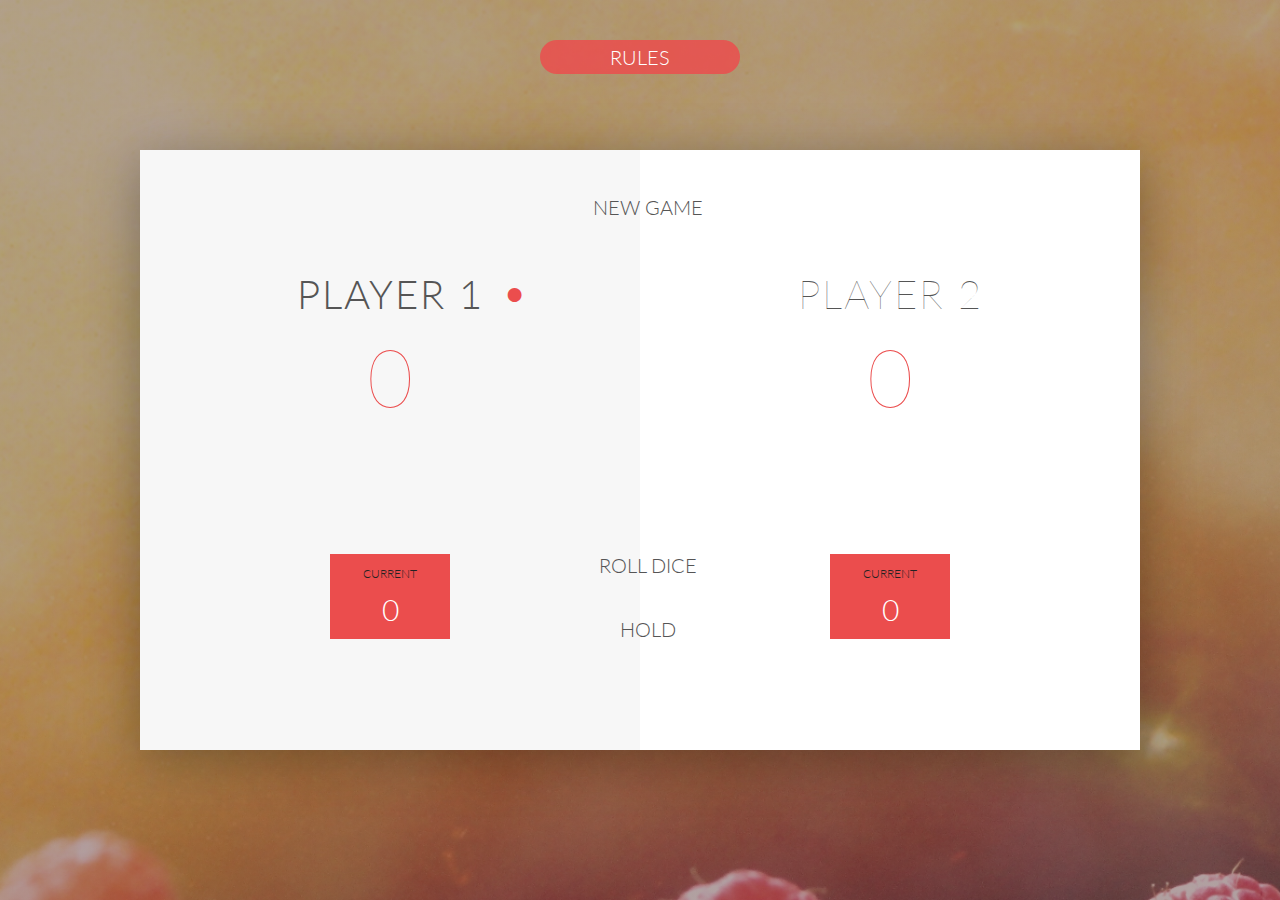
<file: index.html>
<!DOCTYPE html>
<html lang="en">
    <head>
        <meta charset="UTF-8">
        <link href="https://fonts.googleapis.com/css?family=Lato:100,300,600" rel="stylesheet" type="text/css">
        <link href="http://code.ionicframework.com/ionicons/2.0.1/css/ionicons.min.css" rel="stylesheet" type="text/css">
        <link type="text/css" rel="stylesheet" href="style.css">
        
        <title>Dice Game</title>
    </head>

    <body>
        <div class="wrapper clearfix">
            <div class="player-0-panel active">
                <div class="player-name" id="name-0">Player 1</div>
                <div class="player-score" id="score-0">43</div>
                <div class="player-current-box">
                    <div class="player-current-label">Current</div>
                    <div class="player-current-score" id="current-0">11</div>
                </div>
            </div>
            
            <div class="player-1-panel">
                <div class="player-name" id="name-1">Player 2</div>
                <div class="player-score" id="score-1">72</div>
                <div class="player-current-box">
                    <div class="player-current-label">Current</div>
                    <div class="player-current-score" id="current-1">0</div>
                </div>
            </div>
            
            <button class="btn-new"><i class="ion-ios-plus-outline"></i>New game</button>
            <button class="btn-roll"><i class="ion-ios-loop"></i>Roll dice</button>
            <button class="btn-hold"><i class="ion-ios-download-outline"></i>Hold</button>
            
            <img src="dice-5.png" alt="Dice" class="dice">
        </div>
        
        <a target="_blank" href="./rules.html" class="a-rules">Rules</a>
        
        <script src="app.js"></script>
    </body>
</html>
</file>
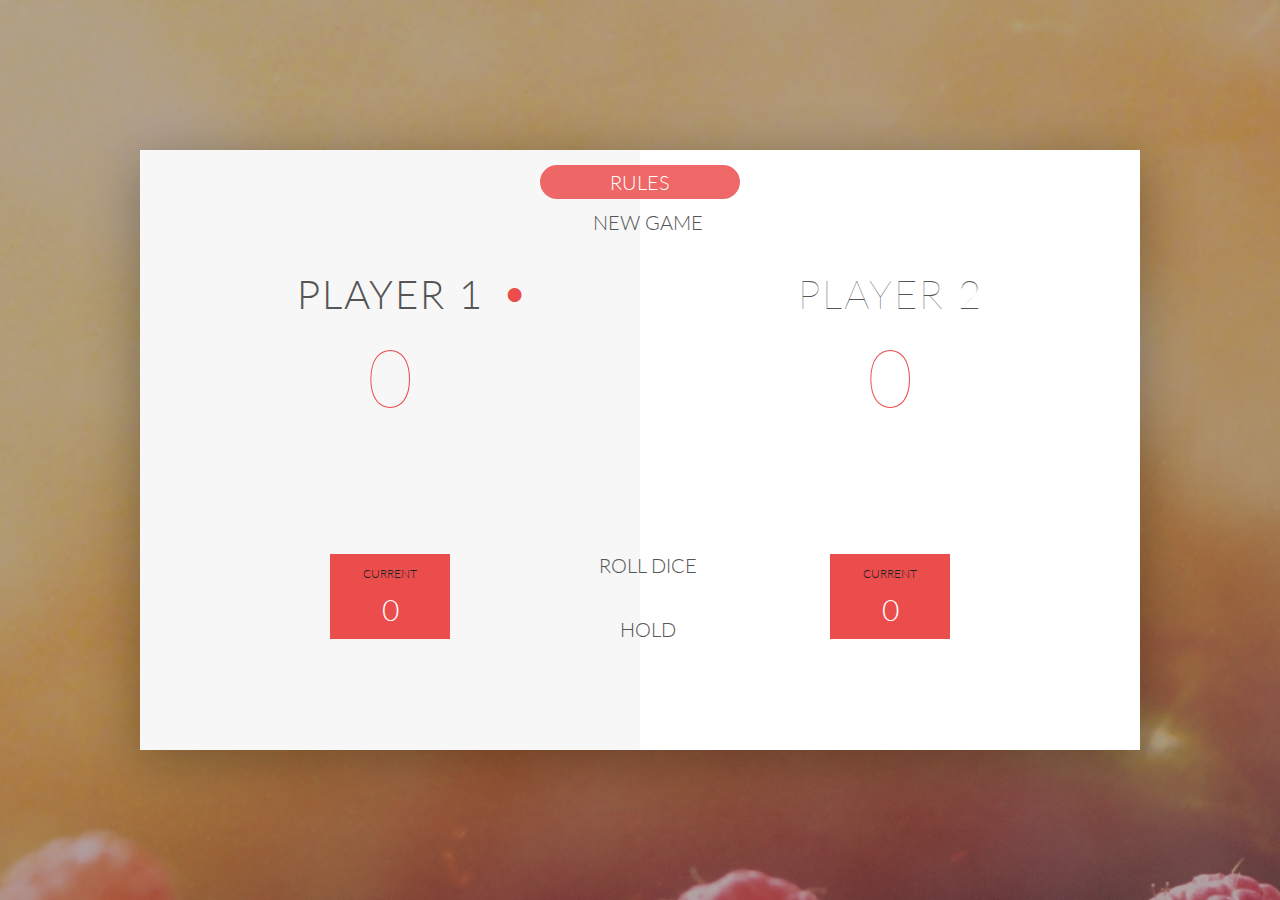
<file: v1/index.html>
<!DOCTYPE html>
<html lang="en">
    <head>
        <meta charset="UTF-8">
        <link href="https://fonts.googleapis.com/css?family=Lato:100,300,600" rel="stylesheet" type="text/css">
        <link href="http://code.ionicframework.com/ionicons/2.0.1/css/ionicons.min.css" rel="stylesheet" type="text/css">
        <link type="text/css" rel="stylesheet" href="style.css">
        
        <title>Dice Game</title>
    </head>

    <body>
        <div class="wrapper clearfix">
            <div class="player-0-panel active">
                <div class="player-name" id="name-0">Player 1</div>
                <div class="player-score" id="score-0">43</div>
                <div class="player-current-box">
                    <div class="player-current-label">Current</div>
                    <div class="player-current-score" id="current-0">11</div>
                </div>
            </div>
            
            <div class="player-1-panel">
                <div class="player-name" id="name-1">Player 2</div>
                <div class="player-score" id="score-1">72</div>
                <div class="player-current-box">
                    <div class="player-current-label">Current</div>
                    <div class="player-current-score" id="current-1">0</div>
                </div>
            </div>
            
            <a target="_blank" href="./rules.html" class="a-rules">Rules</a>
            <button class="btn-new"><i class="ion-ios-plus-outline"></i>New game</button>
            <button class="btn-roll"><i class="ion-ios-loop"></i>Roll dice</button>
            <button class="btn-hold"><i class="ion-ios-download-outline"></i>Hold</button>
            
            <img src="dice-5.png" alt="Dice" class="dice">
        </div>
        
        
        
        <script src="app.js"></script>
    </body>
</html>
</file>
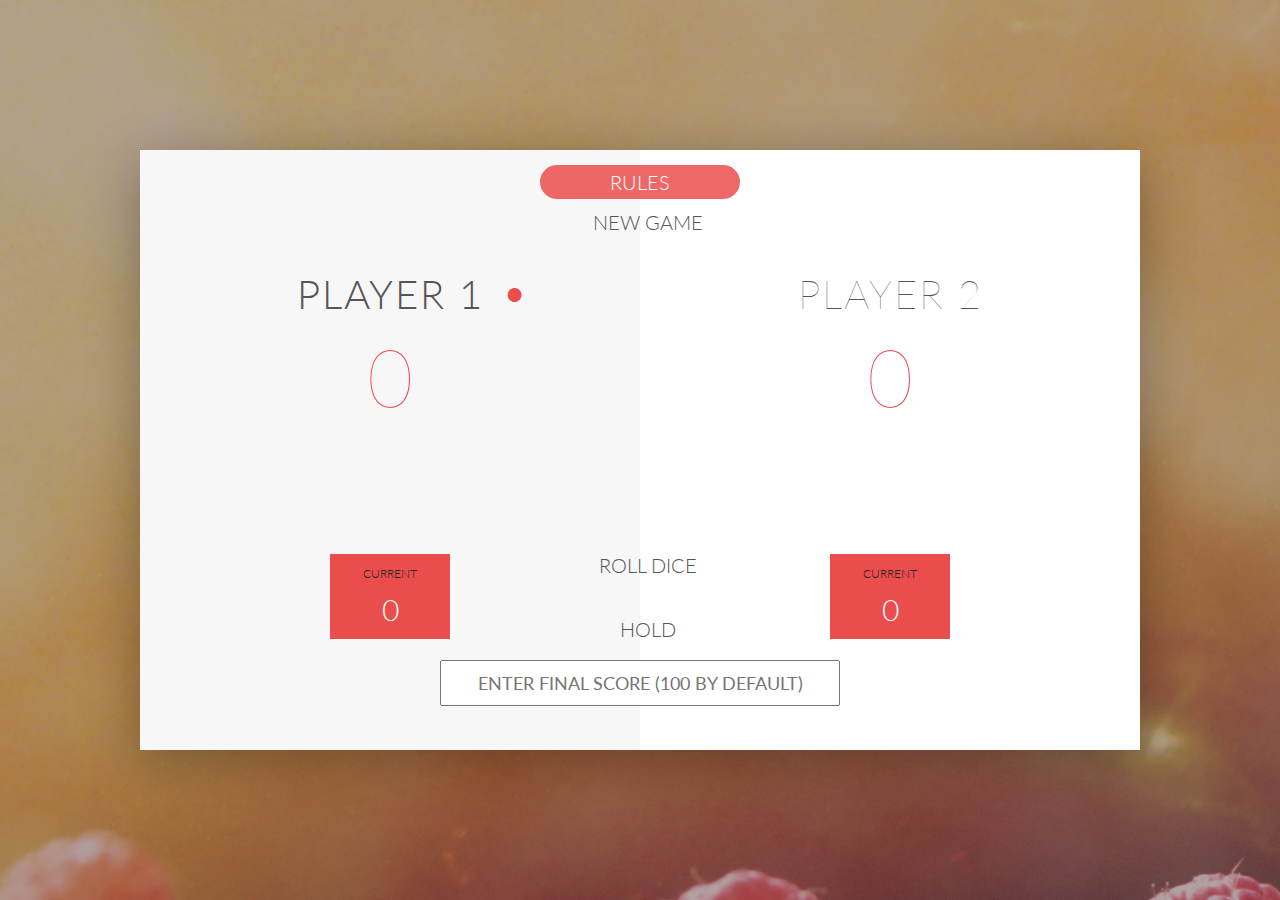
<file: v2/index.html>
<!DOCTYPE html>
<html lang="en">
    <head>
        <meta charset="UTF-8">
        <link href="https://fonts.googleapis.com/css?family=Lato:100,300,600" rel="stylesheet" type="text/css">
        <link href="http://code.ionicframework.com/ionicons/2.0.1/css/ionicons.min.css" rel="stylesheet" type="text/css">
        <link type="text/css" rel="stylesheet" href="style.css">
        
        <title>Dice Game</title>
    </head>

    <body>
        <div class="wrapper clearfix">
            <div class="player-0-panel active">
                <div class="player-name" id="name-0">Player 1</div>
                <div class="player-score" id="score-0">43</div>
                <div class="player-current-box">
                    <div class="player-current-label">Current</div>
                    <div class="player-current-score" id="current-0">11</div>
                </div>
            </div>
            
            <div class="player-1-panel">
                <div class="player-name" id="name-1">Player 2</div>
                <div class="player-score" id="score-1">72</div>
                <div class="player-current-box">
                    <div class="player-current-label">Current</div>
                    <div class="player-current-score" id="current-1">0</div>
                </div>
            </div>
            
            <a target="_blank" href="./rules2.html" class="a-rules">Rules</a>
            <button class="btn-new"><i class="ion-ios-plus-outline"></i>New game</button>
            <button class="btn-roll"><i class="ion-ios-loop"></i>Roll dice</button>
            <button class="btn-hold"><i class="ion-ios-download-outline"></i>Hold</button>
            
            <img src="dice-5.png" alt="Dice" class="dice" id="dice-1">
            <img src="dice-5.png" alt="Dice" class="dice" id="dice-2">
            
            <input type="text" placeholder="Enter final score (100 by default)" class="final-score"/>
        </div>
        
        
        
       
        
        <script src="challenges.js"></script>
    </body>
</html>
</file>
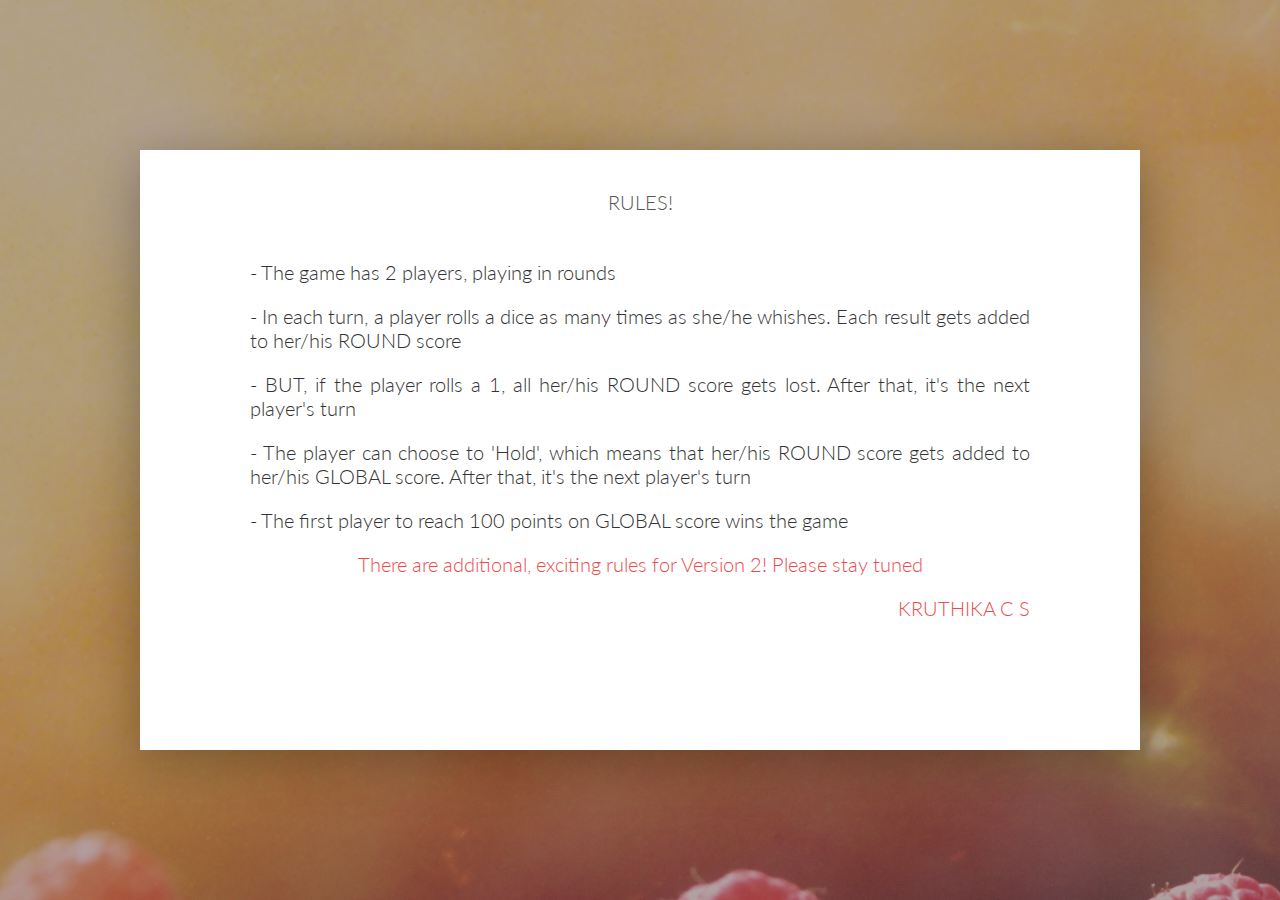
<file: rules.html>
<!DOCTYPE>

<html>
    <head>
        <title>Rules</title>
        <meta charset="UTF-8">
        <link href="https://fonts.googleapis.com/css?family=Lato:100,300,600" rel="stylesheet" type="text/css">
        <link href="http://code.ionicframework.com/ionicons/2.0.1/css/ionicons.min.css" rel="stylesheet" type="text/css">
        <link type="text/css" rel="stylesheet" href="style.css">
    </head>

    <body>
        <div class="wrapper clearfix">
            <div class="panel">
                <div class="rules-heading">RULES!</div>
                <div class="rule">- The game has 2 players, playing in rounds</div>
                <div class="rule">- In each turn, a player rolls a dice as many times as she/he whishes. Each result gets added to her/his ROUND score</div>
                <div class="rule">- BUT, if the player rolls a 1, all her/his ROUND score gets lost. After that, it's the next player's turn</div>
                <div class="rule">- The player can choose to 'Hold', which means that her/his ROUND score gets added to her/his GLOBAL score. After that, it's the next player's turn</div>
                <div class="rule">- The first player to reach 100 points on GLOBAL score wins the game</div>
                
                <div class="version2">There are additional, exciting rules for Version 2! Please stay tuned</div> 
                <div class="developer-name">Kruthika C S</div>
        </div>
    </body>
</html>
</file>
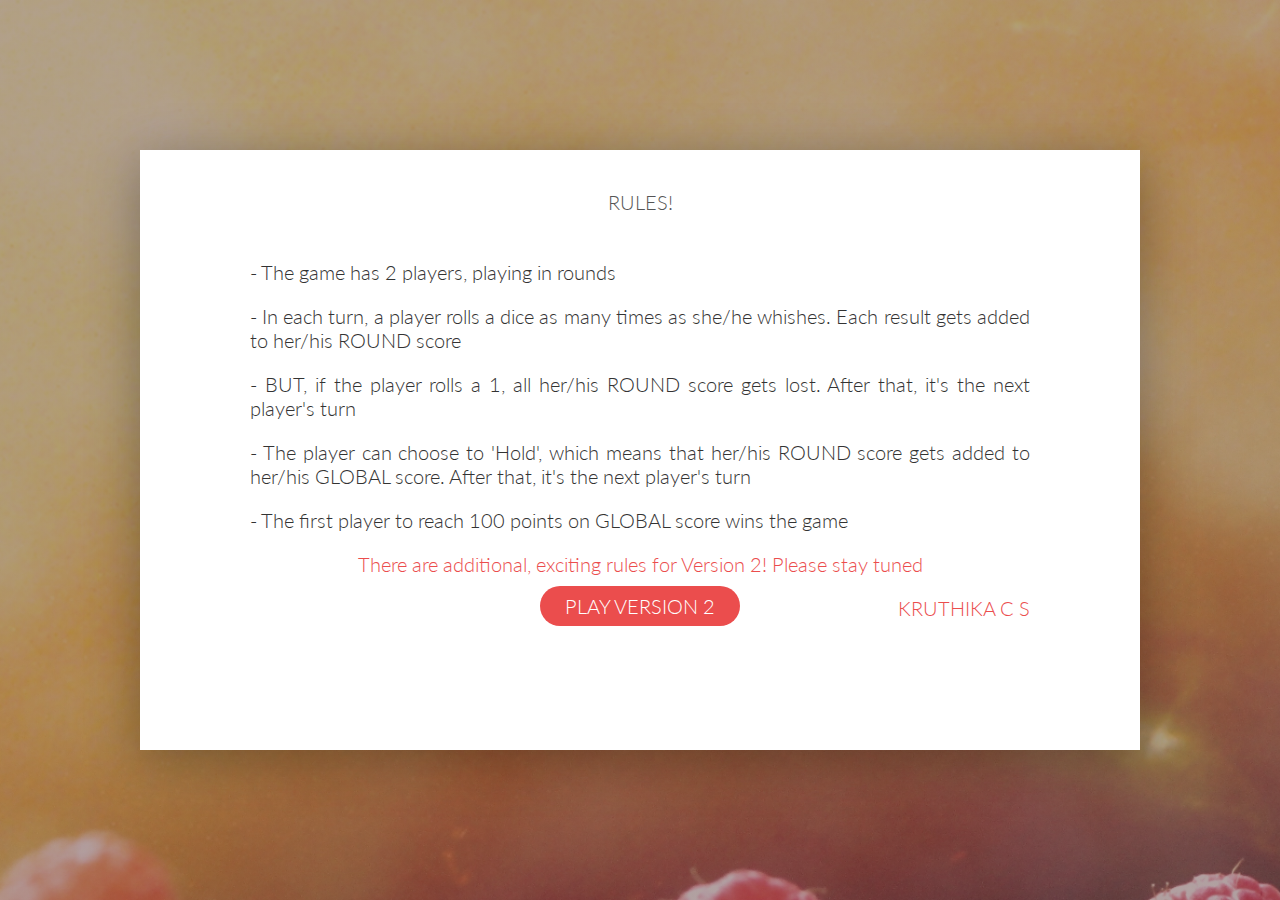
<file: v1/rules.html>
<!DOCTYPE>

<html>
    <head>
        <title>Rules</title>
        <meta charset="UTF-8">
        <link href="https://fonts.googleapis.com/css?family=Lato:100,300,600" rel="stylesheet" type="text/css">
        <link href="http://code.ionicframework.com/ionicons/2.0.1/css/ionicons.min.css" rel="stylesheet" type="text/css">
        <link type="text/css" rel="stylesheet" href="style.css">
    </head>

    <body>
        <div class="wrapper clearfix">
            <div class="panel">
                <div class="rules-heading">RULES!</div>
                <div class="rule">- The game has 2 players, playing in rounds</div>
                <div class="rule">- In each turn, a player rolls a dice as many times as she/he whishes. Each result gets added to her/his ROUND score</div>
                <div class="rule">- BUT, if the player rolls a 1, all her/his ROUND score gets lost. After that, it's the next player's turn</div>
                <div class="rule">- The player can choose to 'Hold', which means that her/his ROUND score gets added to her/his GLOBAL score. After that, it's the next player's turn</div>
                <div class="rule">- The first player to reach 100 points on GLOBAL score wins the game</div>
                
                <div class="version2">There are additional, exciting rules for Version 2! Please stay tuned</div> 
                <a class = "play-v" href="https://cskru.github.io/diceGame/v2">Play Version 2</a>
                <div class="developer-name">Kruthika C S</div>
        </div>
    </body>
</html>
</file>
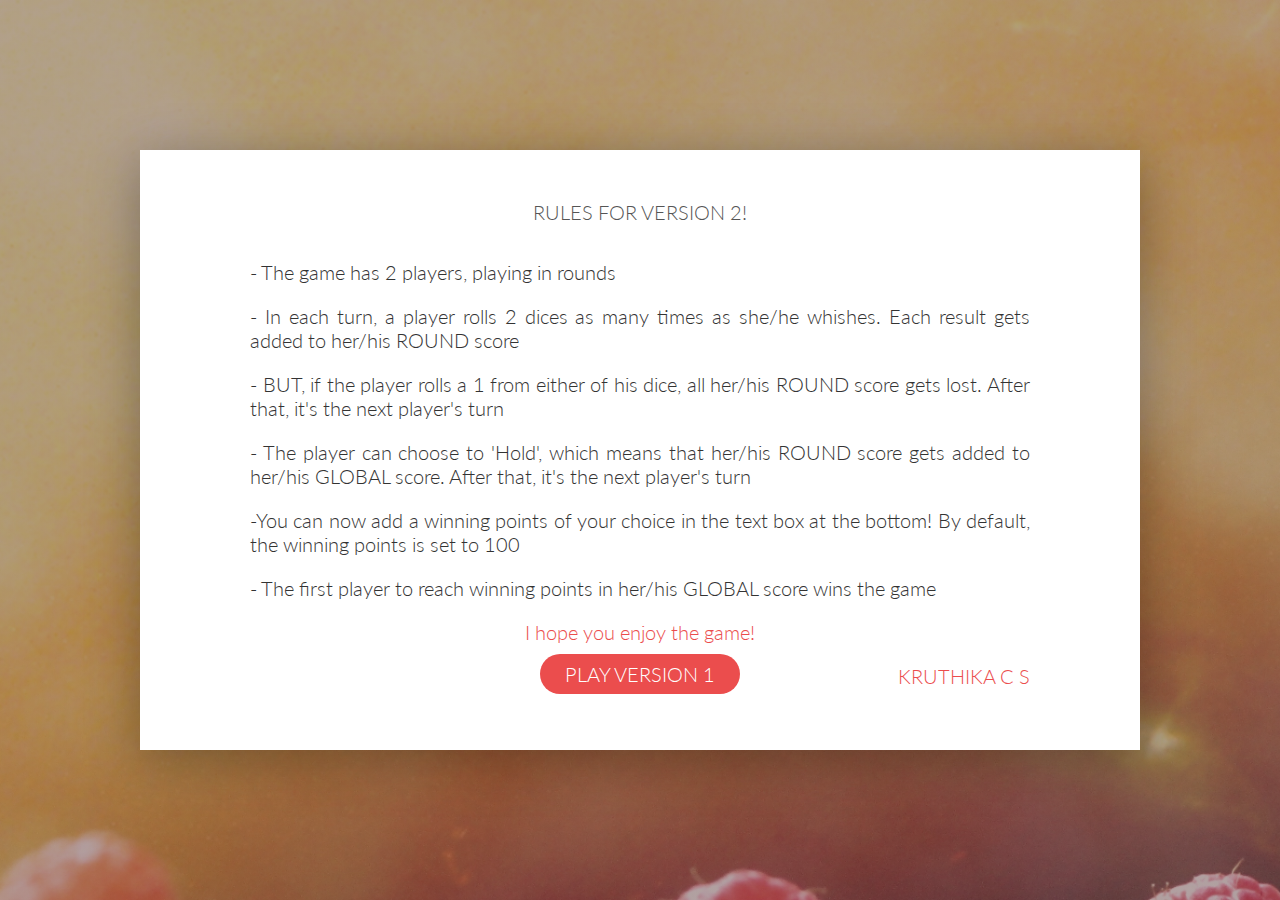
<file: v2/rules2.html>
<!DOCTYPE>

<html>
    <head>
        <title>Rules</title>
        <meta charset="UTF-8">
        <link href="https://fonts.googleapis.com/css?family=Lato:100,300,600" rel="stylesheet" type="text/css">
        <link href="http://code.ionicframework.com/ionicons/2.0.1/css/ionicons.min.css" rel="stylesheet" type="text/css">
        <link type="text/css" rel="stylesheet" href="style.css">
    </head>

    <body>
        <div class="wrapper clearfix">
            <div class="panel">
                <div class="rules-heading">RULES for version 2!</div>
                <div class="rule">- The game has 2 players, playing in rounds</div>
                <div class="rule">- In each turn, a player rolls 2 dices as many times as she/he whishes. Each result gets added to her/his ROUND score</div>
                <div class="rule">- BUT, if the player rolls a 1 from either of his dice, all her/his ROUND score gets lost. After that, it's the next player's turn</div>
                <div class="rule">- The player can choose to 'Hold', which means that her/his ROUND score gets added to her/his GLOBAL score. After that, it's the next player's turn</div>
                <div class="rule">-You can now add a winning points of your choice in the text box at the bottom! By default, the winning points is set to 100</div>
                <div class="rule">- The first player to reach winning points in her/his GLOBAL score wins the game</div>
                
                <div class="version2">I hope you enjoy the game!</div> 
                <a class = "play-v1" href="https://cskru.github.io/diceGame/v1">Play Version 1</a>
                <div class="developer-name">Kruthika C S</div>
        </div>
    </body>
</html>
</file>
<file: style.css>
/**********************************************
*** GENERAL
**********************************************/

* {
    margin: 0;
    padding: 0;
    box-sizing: border-box;
    
}

.clearfix::after {
    content: "";
    display: table;
    clear: both;
}

body {
    background-image: linear-gradient(rgba(62, 20, 20, 0.4), rgba(62, 20, 20, 0.4)), url(back.jpg);
    background-size: cover;
    background-position: center;
    font-family: Lato;
    font-weight: 300;
    position: relative;
    height: 100vh;
    color: #555;
}

.wrapper {
    width: 1000px;
    position: absolute;
    top: 50%;
    left: 50%;
    transform: translate(-50%, -50%);
    background-color: #fff;
    box-shadow: 0px 10px 50px rgba(0, 0, 0, 0.3);
    overflow: hidden;
}

.player-0-panel,
.player-1-panel {
    width: 50%;
    float: left;
    height: 600px;
    padding: 100px;
}



/**********************************************
*** PLAYERS
**********************************************/

.player-name {
    font-size: 40px;
    text-align: center;
    text-transform: uppercase;
    letter-spacing: 2px;
    font-weight: 100;
    margin-top: 20px;
    margin-bottom: 10px;
    position: relative;
}

.player-score {
    text-align: center;
    font-size: 80px;
    font-weight: 100;
    color: #EB4D4D;
    margin-bottom: 130px;
}

.active { background-color: #f7f7f7; }
.active .player-name { font-weight: 300; }

.active .player-name::after {
    content: "\2022";
    font-size: 47px;
    position: absolute;
    color: #EB4D4D;
    top: -7px;
    right: 10px;
    
}

.player-current-box {
    background-color: #EB4D4D;
    color: #fff;
    width: 40%;
    margin: 0 auto;
    padding: 12px;
    text-align: center;
}

.player-current-label {
    text-transform: uppercase;
    margin-bottom: 10px;
    font-size: 12px;
    color: #222;
}

.player-current-score {
    font-size: 30px;
}

button, a {
    position: absolute;
    width: 200px;
    left: 50%;
    transform: translateX(-50%);
    color: #555;
    background: none;
    border: none;
    font-family: Lato;
    font-size: 20px;
    text-transform: uppercase;
    cursor: pointer;
    font-weight: 300;
    transition: background-color 0.3s, color 0.3s;
    text-align: center;
}

button:hover { font-weight: 600; }
button:hover i { margin-right: 20px; }

button:focus {
    outline: none;
}

i {
    color: #EB4D4D;
    display: inline-block;
    margin-right: 15px;
    font-size: 32px;
    line-height: 1;
    vertical-align: text-top;
    margin-top: -4px;
    transition: margin 0.3s;
}

.btn-new { top: 45px;}
.btn-roll { top: 403px;}
.btn-hold { top: 467px;}

.dice {
    position: absolute;
    left: 50%;
    top: 178px;
    transform: translateX(-50%);
    height: 100px;
    box-shadow: 0px 10px 60px rgba(0, 0, 0, 0.10);
}

.winner { background-color: #f7f7f7; }
.winner .player-name { font-weight: 300; color: #EB4D4D; }

.a-rules {
    top: 40px;
    background-color: rgba(235, 77, 77, 0.85);
    color: white;
    padding-top: 5px;
    padding-bottom: 5px;
    border-radius: 200px;
    text-decoration: none;
}

.panel {
    width: 100%;
    float: left;
    height: 600px;
    padding: 100px;
}

.rules-heading {
    position: absolute;
    width: 200px;
    left: 50%;
    transform: translateX(-50%);
    color: #555;
    background: none;
    border: none;
    font-family: Lato;
    font-size: 20px;
    text-transform: uppercase;
    cursor: pointer;
    font-weight: 300;
    transition: background-color 0.3s, color 0.3s;
    text-align: center;
    top: 40px;
}

.rule, .version2, .developer-name {
    color: #333;
    background: none;
    border: none;
    font-family: Lato;
    font-size: 20px;
    font-weight: 300;
    text-align: justify;
    padding: 10px;
}

.version2 {
    text-align: center;
    color: #EB4D4D;
}



.developer-name {
    color: #EB4D4D;
    float: right;
    text-transform: uppercase;
}
</file>
<file: v1/style.css>
/**********************************************
*** GENERAL
**********************************************/

* {
    margin: 0;
    padding: 0;
    box-sizing: border-box;
    
}

.clearfix::after {
    content: "";
    display: table;
    clear: both;
}

body {
    background-image: linear-gradient(rgba(62, 20, 20, 0.4), rgba(62, 20, 20, 0.4)), url(back.jpg);
    background-size: cover;
    background-position: center;
    font-family: Lato;
    font-weight: 300;
    position: relative;
    height: 100vh;
    color: #555;
}

.wrapper {
    width: 1000px;
    position: absolute;
    top: 50%;
    left: 50%;
    transform: translate(-50%, -50%);
    background-color: #fff;
    box-shadow: 0px 10px 50px rgba(0, 0, 0, 0.3);
    overflow: hidden;
}

.player-0-panel,
.player-1-panel {
    width: 50%;
    float: left;
    height: 600px;
    padding: 100px;
}



/**********************************************
*** PLAYERS
**********************************************/

.player-name {
    font-size: 40px;
    text-align: center;
    text-transform: uppercase;
    letter-spacing: 2px;
    font-weight: 100;
    margin-top: 20px;
    margin-bottom: 10px;
    position: relative;
}

.player-score {
    text-align: center;
    font-size: 80px;
    font-weight: 100;
    color: #EB4D4D;
    margin-bottom: 130px;
}

.active { background-color: #f7f7f7; }
.active .player-name { font-weight: 300; }

.active .player-name::after {
    content: "\2022";
    font-size: 47px;
    position: absolute;
    color: #EB4D4D;
    top: -7px;
    right: 10px;
    
}

.player-current-box {
    background-color: #EB4D4D;
    color: #fff;
    width: 40%;
    margin: 0 auto;
    padding: 12px;
    text-align: center;
}

.player-current-label {
    text-transform: uppercase;
    margin-bottom: 10px;
    font-size: 12px;
    color: #222;
}

.player-current-score {
    font-size: 30px;
}

button, a {
    position: absolute;
    width: 200px;
    left: 50%;
    transform: translateX(-50%);
    color: #555;
    background: none;
    border: none;
    font-family: Lato;
    font-size: 20px;
    text-transform: uppercase;
    cursor: pointer;
    font-weight: 300;
    transition: background-color 0.3s, color 0.3s;
    text-align: center;
}

button:hover { font-weight: 600; }
button:hover i { margin-right: 20px; }

button:focus {
    outline: none;
}

i {
    color: #EB4D4D;
    display: inline-block;
    margin-right: 15px;
    font-size: 32px;
    line-height: 1;
    vertical-align: text-top;
    margin-top: -4px;
    transition: margin 0.3s;
}

.btn-new { top: 60px;}
.btn-roll { top: 403px;}
.btn-hold { top: 467px;}

.dice {
    position: absolute;
    left: 50%;
    top: 178px;
    transform: translateX(-50%);
    height: 100px;
    box-shadow: 0px 10px 60px rgba(0, 0, 0, 0.10);
}

.winner { background-color: #f7f7f7; }
.winner .player-name { font-weight: 300; color: #EB4D4D; }

.a-rules {
    top: 15px;
    background-color: rgba(235, 77, 77, 0.85);
    color: white;
    padding-top: 5px;
    padding-bottom: 5px;
    border-radius: 200px;
    text-decoration: none;
}

.panel {
    width: 100%;
    float: left;
    height: 600px;
    padding: 100px;
}

.rules-heading {
    position: absolute;
    width: 200px;
    left: 50%;
    transform: translateX(-50%);
    color: #555;
    background: none;
    border: none;
    font-family: Lato;
    font-size: 20px;
    text-transform: uppercase;
    cursor: pointer;
    font-weight: 300;
    transition: background-color 0.3s, color 0.3s;
    text-align: center;
    top: 40px;
}

.rule, .version2, .developer-name {
    color: #333;
    background: none;
    border: none;
    font-family: Lato;
    font-size: 20px;
    font-weight: 300;
    text-align: justify;
    padding: 10px;
}

.version2 {
    text-align: center;
    color: #EB4D4D;
}



.developer-name {
    color: #EB4D4D;
    float: right;
    text-transform: uppercase;
}

.play-v {
    text-decoration: none;
    text-align: center;
    background-color: #EB4D4D;
    color: white;
    border-radius: 200px;
    padding: 8px;
}
</file>
<file: v2/style.css>
/**********************************************
*** GENERAL
**********************************************/

* {
    margin: 0;
    padding: 0;
    box-sizing: border-box;
    
}

.clearfix::after {
    content: "";
    display: table;
    clear: both;
}

body {
    background-image: linear-gradient(rgba(62, 20, 20, 0.4), rgba(62, 20, 20, 0.4)), url(back.jpg);
    background-size: cover;
    background-position: center;
    font-family: Lato;
    font-weight: 300;
    position: relative;
    height: 100vh;
    color: #555;
}

.wrapper {
    width: 1000px;
    position: absolute;
    top: 50%;
    left: 50%;
    transform: translate(-50%, -50%);
    background-color: #fff;
    box-shadow: 0px 10px 50px rgba(0, 0, 0, 0.3);
    overflow: hidden;
}

.player-0-panel,
.player-1-panel {
    width: 50%;
    float: left;
    height: 600px;
    padding: 100px;
}



/**********************************************
*** PLAYERS
**********************************************/

.player-name {
    font-size: 40px;
    text-align: center;
    text-transform: uppercase;
    letter-spacing: 2px;
    font-weight: 100;
    margin-top: 20px;
    margin-bottom: 10px;
    position: relative;
}

.player-score {
    text-align: center;
    font-size: 80px;
    font-weight: 100;
    color: #EB4D4D;
    margin-bottom: 130px;
}

.active { background-color: #f7f7f7; }
.active .player-name { font-weight: 300; }

.active .player-name::after {
    content: "\2022";
    font-size: 47px;
    position: absolute;
    color: #EB4D4D;
    top: -7px;
    right: 10px;
    
}

.player-current-box {
    background-color: #EB4D4D;
    color: #fff;
    width: 40%;
    margin: 0 auto;
    padding: 12px;
    text-align: center;
}

.player-current-label {
    text-transform: uppercase;
    margin-bottom: 10px;
    font-size: 12px;
    color: #222;
}

.player-current-score {
    font-size: 30px;
}

button, a {
    position: absolute;
    width: 200px;
    left: 50%;
    transform: translateX(-50%);
    color: #555;
    background: none;
    border: none;
    font-family: Lato;
    font-size: 20px;
    text-transform: uppercase;
    cursor: pointer;
    font-weight: 300;
    transition: background-color 0.3s, color 0.3s;
    text-align: center;
}

button:hover { font-weight: 600; }
button:hover i { margin-right: 20px; }

button:focus {
    outline: none;
}

i {
    color: #EB4D4D;
    display: inline-block;
    margin-right: 15px;
    font-size: 32px;
    line-height: 1;
    vertical-align: text-top;
    margin-top: -4px;
    transition: margin 0.3s;
}

.btn-new { top: 60px;}
.btn-roll { top: 403px;}
.btn-hold { top: 467px;}

.dice {
    position: absolute;
    left: 50%;
    top: 178px;
    transform: translateX(-50%);
    height: 100px;
    box-shadow: 0px 10px 60px rgba(0, 0, 0, 0.10);
}

.winner { background-color: #f7f7f7; }
.winner .player-name { font-weight: 300; color: #EB4D4D; }

.a-rules {
    top: 15px;
    background-color: rgba(235, 77, 77, 0.85);
    color: white;
    padding-top: 5px;
    padding-bottom: 5px;
    border-radius: 200px;
    text-decoration: none;
}

.panel {
    width: 100%;
    float: left;
    height: 600px;
    padding: 100px;
}

.rules-heading {
    position: absolute;
    width: auto;
    left: 50%;
    transform: translateX(-50%);
    color: #555;
    background: none;
    border: none;
    font-family: Lato;
    font-size: 20px;
    text-transform: uppercase;
    cursor: pointer;
    font-weight: 300;
    transition: background-color 0.3s, color 0.3s;
    text-align: center;
    top: 50px;
}

.rule, .version2, .developer-name {
    color: #333;
    background: none;
    border: none;
    font-family: Lato;
    font-size: 20px;
    font-weight: 300;
    text-align: justify;
    padding: 10px;
}

.version2 {
    text-align: center;
    color: #EB4D4D;
}



.developer-name {
    color: #EB4D4D;
    float: right;
    text-transform: uppercase;
}

.final-score {
    position: absolute;
    left: 50%;
    transform: translateX(-50%);
    top: 510px;
    font-size: 18px;
    text-align: center;
    width: 400px;
    font-family: "Lato";
    padding: 10px;
    text-transform: uppercase;
}

.final-score:focus {
    outline-color: #444;
}

#dice-1 {
    top: 120px;
}

#dice-2 {
    top: 250px;
}
.new-feature-v2 {
    
}

.play-v1 {
    text-decoration: none;
    text-align: center;
    background-color: #EB4D4D;
    color: white;
    border-radius: 200px;
    padding: 8px;
}
</file>
